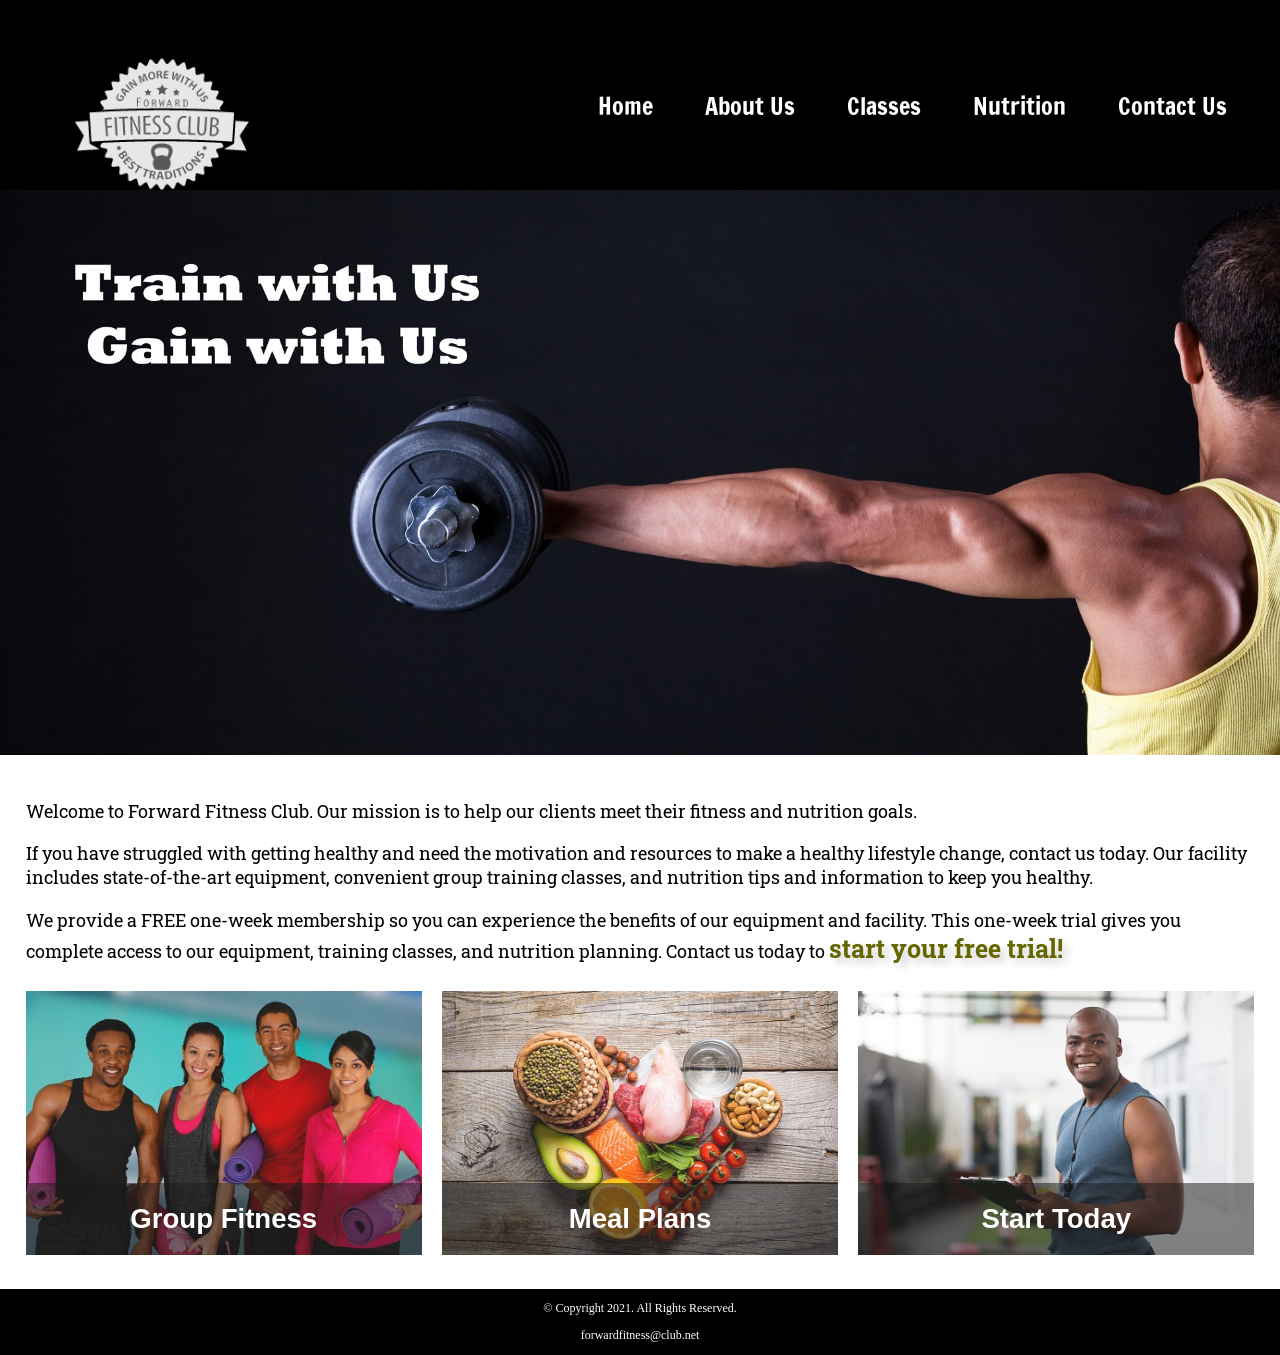
<file: index.html>
<!DOCTYPE html>
<!--This website template was created by: Jenna Morris-->
<html lang="en">
<head>
	<title>Forward Fitness Club</title>
	<meta charset="utf-8">
	<link rel="stylesheet" href="css/styles.css">
	<meta name="viewport" content="device-width, initial-scale=1">
	<link rel="preconnect" href="https://fonts.googleapis.com"><link rel="preconnect" href="https://fonts.gstatic.com" crossorigin><link href="https://fonts.googleapis.com/css2?family=Francois+One&family=Roboto+Slab:wght@100..900&display=swap" rel="stylesheet">
	<link rel="shortcut icon" href="images/favicon.ico">
	<link rel="icon" type="image/png" sizes="32x32" href="images/favicon-32.png">
	<link rel="apple-touch-icon" sizes="180x180" href="images/apple-touch-icon.png">
	<link rel="icon" sizes="192x192" href="images/android-chrome-192.png">
</head>
<body>

	<div id="container">
	
		<!-- Mobile Nav -->
		<nav class="mobile-nav">
			<div id="menu-links">
				<a href="index.html">Home</a>
				<a href="about.html">About Us</a>
				<a href="classes.html">Classes</a>
				<a href="nutrition.html">Nutrition</a>
				<a href="contact.html">Contact Us</a>
			</div>
			<a class="menu-icon" onclick="hamburger()">
				<div>&#9776;</div>
			</a>
		</nav>

	<!--Use the header area for the website name or logo-->
	<header id="ffc-logo">
		<a href="index.html"><img src="images/forward-fitness-logo.png" alt="Forward Fitness Club logo"></a>
	</header>

	<!--Tablet, Desktop Nav-->
	<nav class="tablet-desktop">
		<ul>
			<li><a href="index.html">Home</a></li>
			<li><a href="about.html">About Us</a></li>
			<li><a href="classes.html">Classes</a></li>
			<li><a href="nutrition.html">Nutrition</a></li>
			<li><a href="contact.html">Contact Us</a></li>
		</ul>
	</nav>
	
	<!--Hero Image-->
	<div id="hero" class="tablet-desktop">
		<img src="images/hero-image.jpg" alt="left arm extended holding a weight">
	</div>

	<!--Use the main area to add the main content of the webpage-->
	<main>
	
		<div class="mobile">
		
			<p>Welcome to Forward Fitness Club. Our mission is to help our clients meet their fitness and nutrition goals.</p>
		
			<h3>FREE One-Week Trial Membership!</h3>
			<p>Call Us Today to Get Started</p>
			<p class="tel-link"><a href="tel:8145559608">(814) 555-9608</a></p>
		
			<h4>Fitness Club Hours:</h4>
			<ul class="hours">
				<li>Mon-Thu: 6:00am-6:00pm</li>
				<li>Friday: 6:00am-4:00pm</li>
				<li>Saturday: 8:00am-6:00pm</li>
				<li>Sunday: Closed</li>
				<li>Sunday: Closed</li>
			</ul>
			
		</div>
	
		<div id="intro" class= "tablet-desktop">
	
			<p>Welcome to Forward Fitness Club. Our mission is to help our clients meet their fitness and nutrition goals. </p>
			
			<p>If you have struggled with getting healthy and need the motivation and resources to make a healthy lifestyle change, contact us today. Our facility includes state-of-the-art equipment, convenient group training classes, and nutrition tips and information to keep you healthy.</p>
			
			<p>We provide a FREE one-week membership so you can experience the benefits of our equipment and facility. This one-week trial gives you complete access to our equipment, training classes, and nutrition planning. Contact us today to <span class="action">start your free trial!</span></p>
			
		</div>
		<div class="grid">
		
			<figure class="frame">
				<a href="classes.html"><img src="images/fitness-group.jpg" alt="group of fitness people"></a>
				<figcaption class="pic-text">Group Fitness</figcaption>
			</figure>
			
			<figure class="frame">
				<a href="nutrition.html"><img src="images/food-heart.jpg" alt="healthy food in the shape of a heart"></a>
				<figcaption class="pic-text">Meal Plans</figcaption>
			</figure>
			
			<figure class="frame">
				<a href= "contact.html"><img src="images/personal-trainer.jpg" alt="personal trainer with a clipboard"></a>
				<figcaption class= "pic-text">Start Today</figcaption>
			</figure>
		
		</div>
		
	</main>

	<!--Use the footer area to add webpage footer content-->
	<footer>
		<p>&copy; Copyright 2021. All Rights Reserved.</p>
		<p><a href="mailto:forwardfitness@club.net">forwardfitness@club.net</a></p>
	</footer>
	</div>
	
	<script src="scripts/script.js"></script>
	
</body>
</html>
</file>
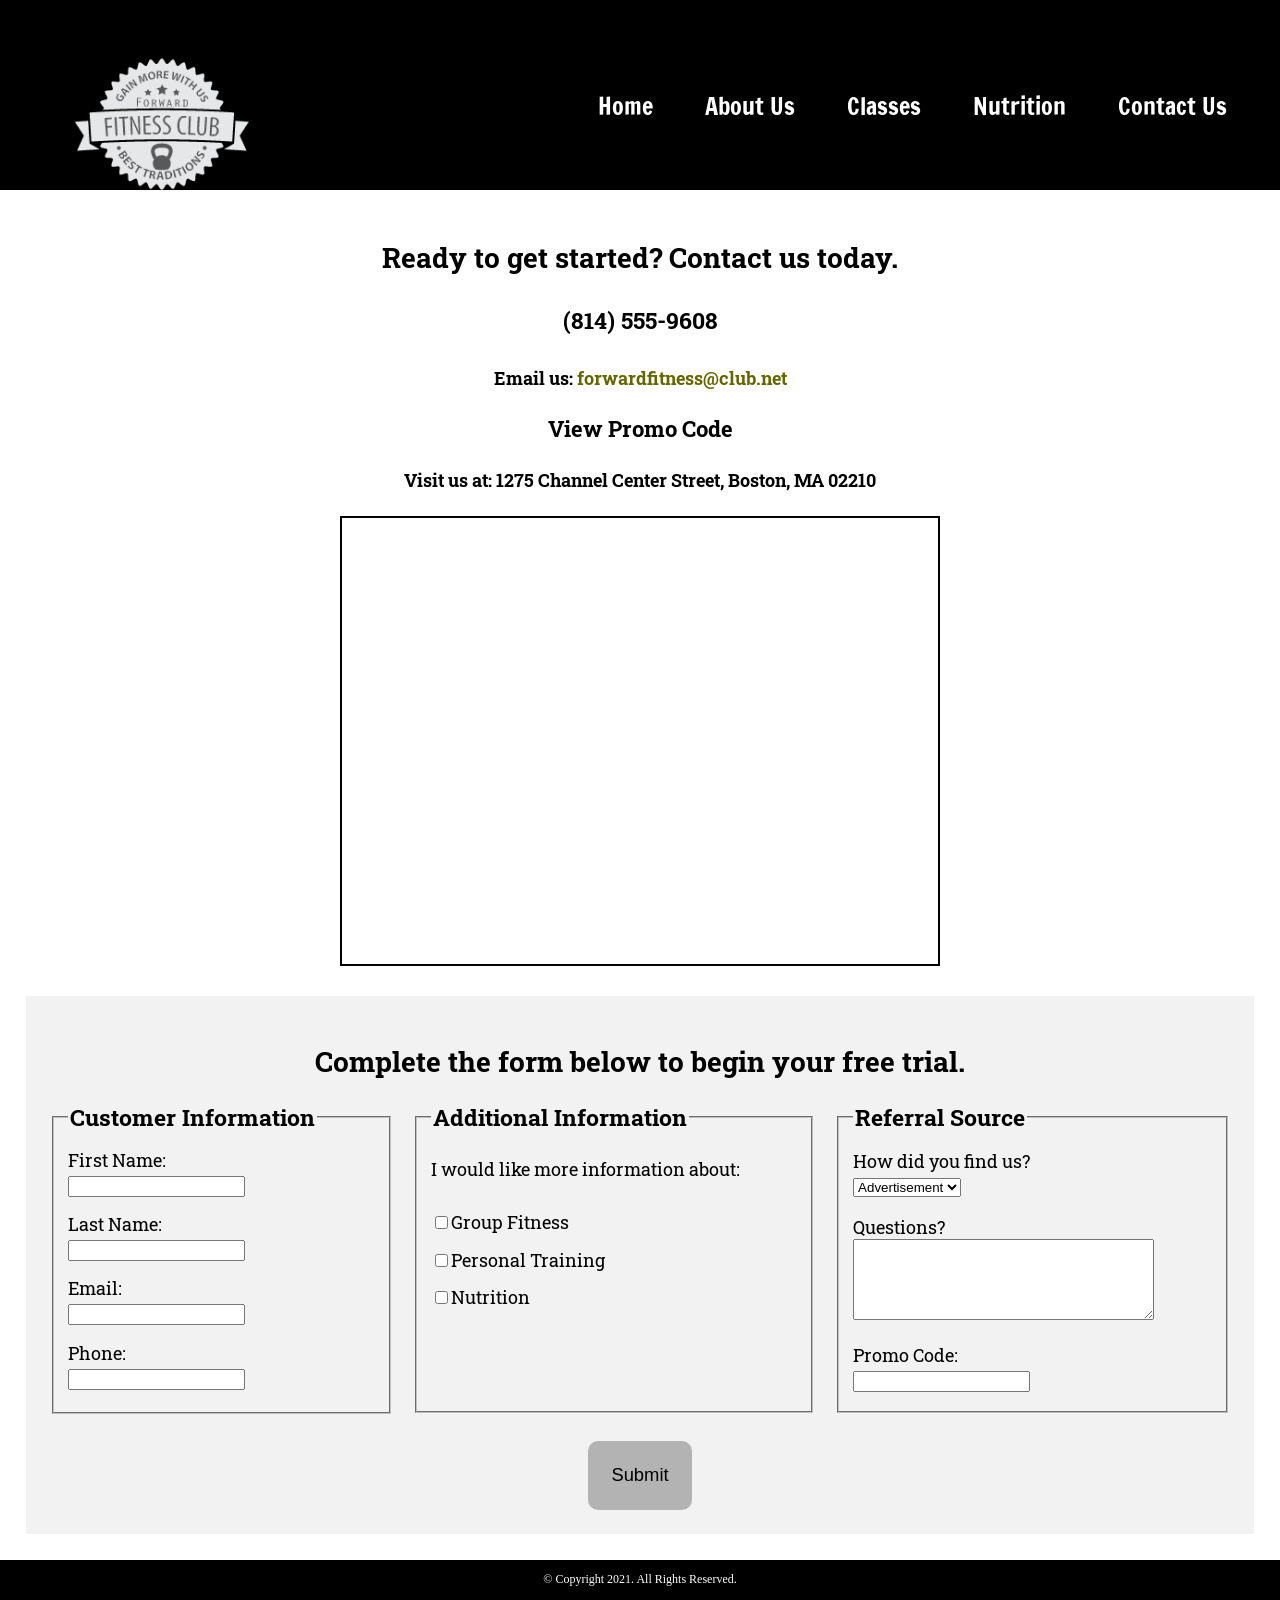
<file: contact.html>
<!DOCTYPE html>
<!--This website template was created by: Jenna Morris-->
<html lang="en">
<head>
	<title>Forward Fitness Club</title>
	<meta charset="utf-8">
	<link rel="stylesheet" href="css/styles.css">
	<meta name="viewport" content="device-width, initial-scale=1">
	<link rel="preconnect" href="https://fonts.googleapis.com"><link rel="preconnect" href="https://fonts.gstatic.com" crossorigin><link href="https://fonts.googleapis.com/css2?family=Francois+One&family=Roboto+Slab:wght@100..900&display=swap" rel="stylesheet">
	<link rel="shortcut icon" href="images/favicon.ico">
	<link rel="icon" type="image/png" sizes="32x32" href="images/favicon-32.png">
	<link rel="apple-touch-icon" sizes="180x180" href="images/apple-touch-icon.png">
	<link rel="icon" sizes="192x192" href="images/android-chrome-192.png">
</head>
<body>

	<div id="container">
	
		<!-- Mobile Nav -->
			<nav class="mobile-nav">
				<div id="menu-links">
					<a href="index.html">Home</a>
					<a href="about.html">About Us</a>
					<a href="classes.html">Classes</a>
					<a href="nutrition.html">Nutrition</a>
					<a href="contact.html">Contact Us</a>
				</div>
				<a class="menu-icon" onclick="hamburger()">
					<div>&#9776;</div>
				</a>
			</nav>

		<!--Use the header area for the website name or logo-->
		<header id="ffc-logo">
			<a href="index.html"><img src="images/forward-fitness-logo.png" alt="Forward Fitness Club logo"></a>
		</header>

		<!--Tablet, Desktop Nav-->
		<nav class="tablet-desktop">
			<ul>
				<li><a href="index.html">Home</a></li>
				<li><a href="about.html">About Us</a></li>
				<li><a href="classes.html">Classes</a></li>
				<li><a href="nutrition.html">Nutrition</a></li>
				<li><a href="contact.html">Contact Us</a></li>
			</ul>
		</nav>

		<!--Use the main area to add the main content of the webpage-->
		<main>
	
			<div id="contact">
			
				<h2>Ready to get started? Contact us today.</h2>
				<h4 class="mobile tel-link"><a href="tel:8145559608">(814) 555-9608</a></h4>
				<h4 class="tablet-desktop tel-num">(814) 555-9608</h4>
				<h4>Email us: <a href="mailto:forwardfitness@club.net" class="contact-email-link">forwardfitness@club.net</a></h4>
				<h3 class="offer" onclick="discount()" id="special">View Promo Code</h3>
				<h4>Visit us at: 1275 Channel Center Street, Boston, MA 02210</h4>
				
				<iframe src="https://www.google.com/maps/embed?pb=!1m18!1m12!1m3!1d2948.8518202510795!2d-71.0514436!3d42.3456825!2m3!1f0!2f0!3f0!3m2!1i1024!2i768!4f13.1!3m3!1m2!1s0x89e37a7dc2b67e7b%3A0x36ec93427cd9c5f1!2sChannel%20Center%20St%2C%20Boston%2C%20MA%2002210!5e0!3m2!1sen!2sus!4v1759253586537!5m2!1sen!2sus" width="600" height="450" allowfullscreen="" loading="lazy" referrerpolicy="no-referrer-when-downgrade" class="map"></iframe>
			
			</div>
			
			<div id="form">
			
				<h2>Complete the form below to begin your free trial.</h2>
				
				<form class="form-grid"> <!-- Start Form -->
				
					<fieldset>
						<legend>Customer Information</legend>
						<label for="fName">First Name:</label>
						<input type="text" name="fName" id="fName" required>
						
						<label for="lName">Last Name:</label>
						<input type="text" name="lName" id="lName" required>
						
						<label for="email">Email:</label>
						<input type="email" name="email" id="email" required>
						
						<label for="phone">Phone:</label>
						<input type="tel" id="phone" name="phone" required>
					</fieldset>
					
					<fieldset>
						<legend>Additional Information</legend>
						<p>I would like more information about:</p>
						
						<label for="grpfit"><input type="checkbox" name="interest" id="grpfit" value="Group Fitness">Group Fitness</label>
						
						<label for="prtrain"><input type="checkbox" name="interest" id="prtrain" value="Personal Training">Personal Training</label>
						
						<label for="nutr"><input type="checkbox" name="interest" id="nutr" value="Nutrition">Nutrition</label>
					</fieldset>
					
					<fieldset>
						<legend>Referral Source</legend>
						<label for="reference">How did you find us?</label>
						<select name="reference" id="reference">
							<option value="ad">Advertisement</option>
							<option value="friend">Friend</option>
							<option value="google">Google</option>
							<option value="social">Social Media</option>
							<option value="other">Other</option>
						</select>
						
						<label for="questions"> Questions?</label>
						<textarea id="questions" name="questions" rows="5" cols="35"></textarea>
						
						<label for="promo">Promo Code:</label>
						<input type="text" id="promo" name="promo">
					</fieldset>
					
					<input type="submit" id="submit" value ="Submit" class="btn">
				</form>
			</div>
	
		</main>

		<!--Use the footer area to add webpage footer content-->
		<footer>
			<p>&copy; Copyright 2021. All Rights Reserved.</p>
			<p><a href="mailto:forwardfitness@club.net">forwardfitness@club.net</a></p>
		</footer>
	
	</div>
	
	<script src="scripts/script.js"></script>
	
</body>
</html>
</file>
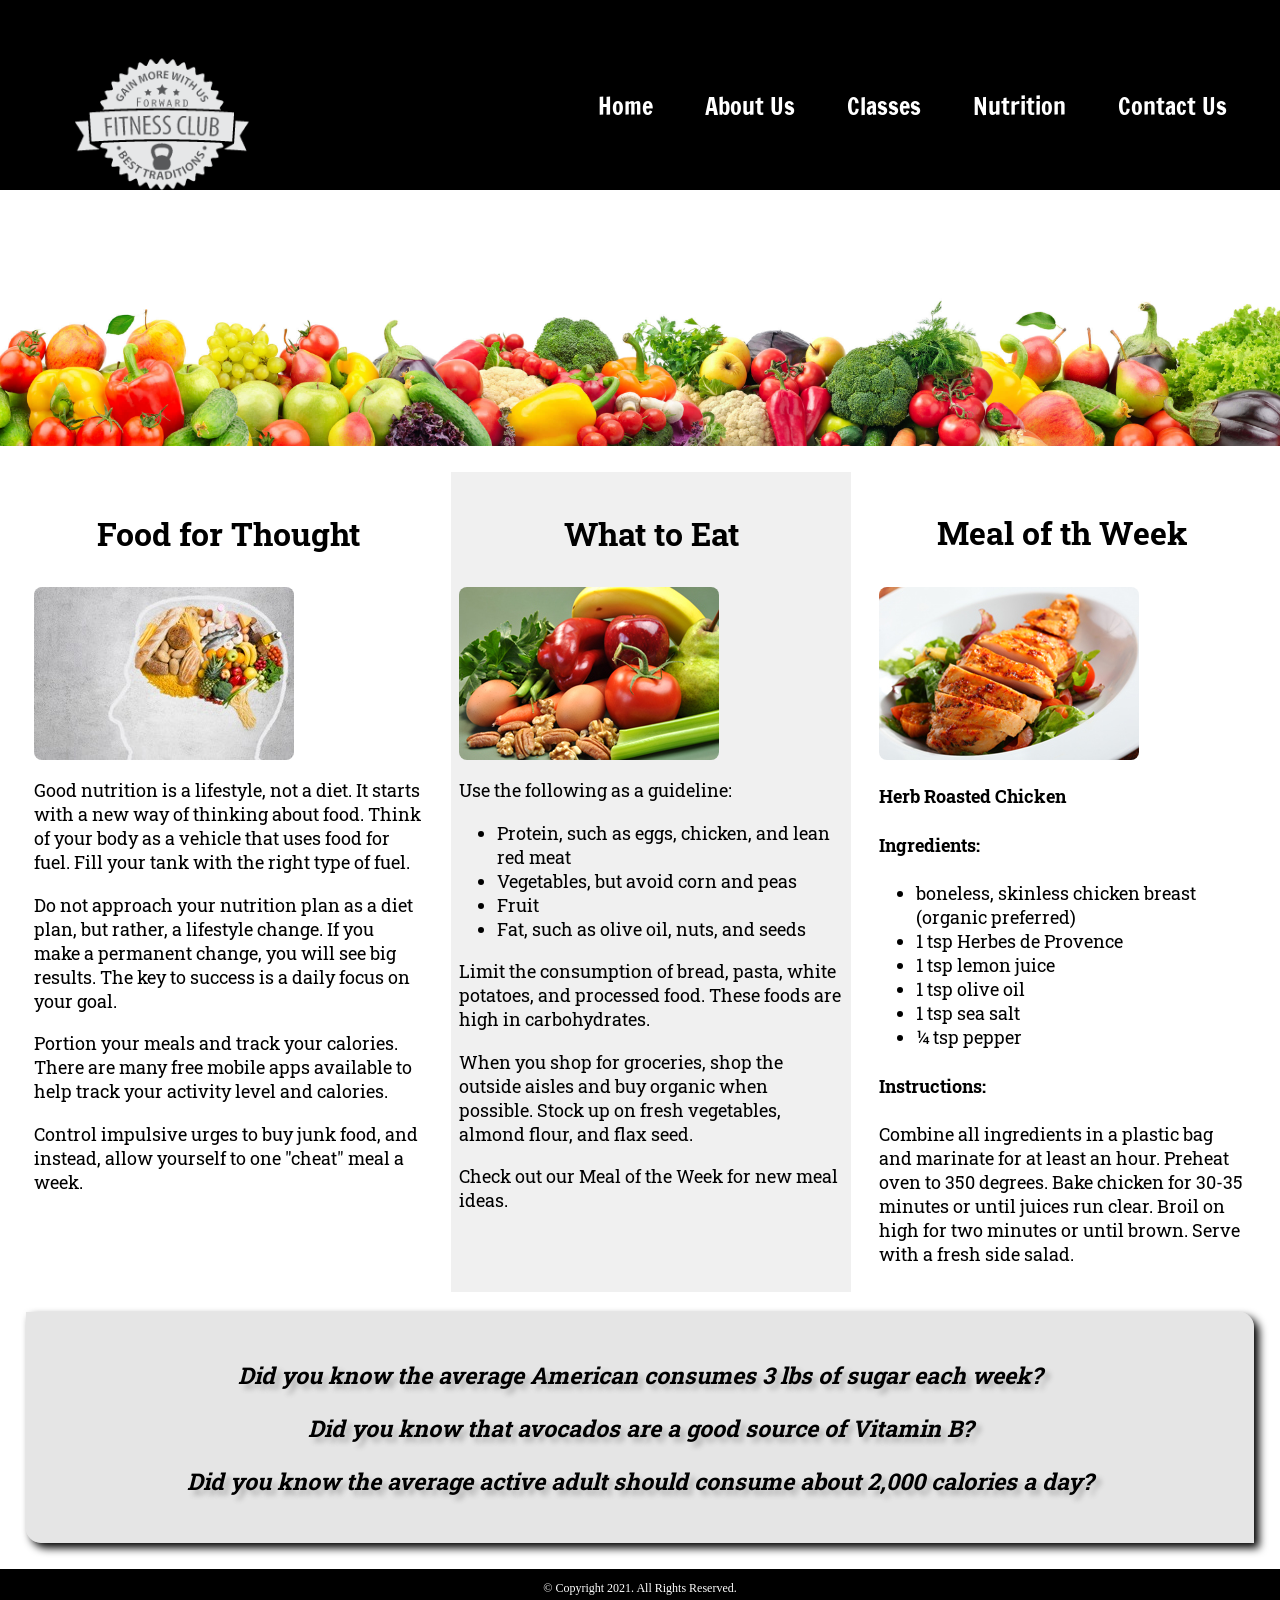
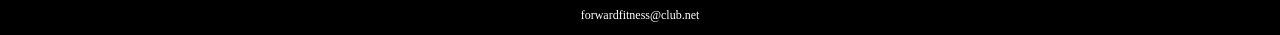
<file: nutrition.html>
<!DOCTYPE html>
<!--This website template was created by: Jenna Morris-->
<html lang="en">
<head>
	<title>Forward Fitness Club</title>
	<meta charset="utf-8">
	<link rel="stylesheet" href="css/styles.css">
	<meta name="viewport" content="device-width, initial-scale=1">
	<link rel="preconnect" href="https://fonts.googleapis.com"><link rel="preconnect" href="https://fonts.gstatic.com" crossorigin><link href="https://fonts.googleapis.com/css2?family=Francois+One&family=Roboto+Slab:wght@100..900&display=swap" rel="stylesheet">
	<link rel="shortcut icon" href="images/favicon.ico">
	<link rel="icon" type="image/png" sizes="32x32" href="images/favicon-32.png">
	<link rel="apple-touch-icon" sizes="180x180" href="images/apple-touch-icon.png">
	<link rel="icon" sizes="192x192" href="images/android-chrome-192.png">
</head>
<body>

	<div id="container">
	
		<!-- Mobile Nav -->
			<nav class="mobile-nav">
				<div id="menu-links">
					<a href="index.html">Home</a>
					<a href="about.html">About Us</a>
					<a href="classes.html">Classes</a>
					<a href="nutrition.html">Nutrition</a>
					<a href="contact.html">Contact Us</a>
				</div>
				<a class="menu-icon" onclick="hamburger()">
					<div>&#9776;</div>
				</a>
			</nav>

		<!--Use the header area for the website name or logo-->
		<header id="ffc-logo">
			<a href="index.html"><img src="images/forward-fitness-logo.png" alt="Forward Fitness Club logo"></a>
		</header>

		<!--Tablet, Desktop Nav-->
		<nav class="tablet-desktop">
			<ul>
				<li><a href="index.html">Home</a></li>
				<li><a href="about.html">About Us</a></li>
				<li><a href="classes.html">Classes</a></li>
				<li><a href="nutrition.html">Nutrition</a></li>
				<li><a href="contact.html">Contact Us</a></li>
			</ul>
		</nav>
		
		<!-- Nutrition Hero Image -->
		<div id="hero">
			<img src="images/hero-veggies.jpg" alt="fresh vegetables">
		</div>

		<!--Use the main area to add the main content of the webpage-->
		<main class="grid">
		
		<article>
			<h3>Food for Thought</h3>
			<img src="images/food-thought.jpg" alt="food for thought image" class="round">
				<p>Good nutrition is a lifestyle, not a diet. It starts with a new way of thinking about food. Think of your body as a vehicle that uses food for fuel. Fill your tank with the right type of fuel.</p>
				<p>Do not approach your nutrition plan as a diet plan, but rather, a lifestyle change. If you make a permanent change, you will see big results. The key to success is a daily focus on your goal.</p> 
				<p>Portion your meals and track your calories. There are many free mobile apps available to help track your activity level and calories.</p>
				<p>Control impulsive urges to buy junk food, and instead, allow yourself to one "cheat" meal a week.</p>
		</article>
		
		<article>
			<h3>What to Eat</h3>
			<img src="images/fresh-food.jpg" alt="fresh vegetables, fruit, eggs, and nuts" class="round">
			<p>Use the following as a guideline:</p>
				<ul>
					<li>Protein, such as eggs, chicken, and lean red meat</li>
					<li>Vegetables, but avoid corn and peas</li>
					<li>Fruit</li>
					<li>Fat, such as olive oil, nuts, and seeds</li>
				</ul>
			<p>Limit the consumption of bread, pasta, white potatoes, and processed food. These foods are high in carbohydrates.</p>
			<p>When you shop for groceries, shop the outside aisles and buy organic when possible. Stock up on fresh vegetables, almond flour, and flax seed.</p>
			<p>Check out our Meal of the Week for new meal ideas.</p>
		</article>
		
		<article>
			<h3>Meal of th Week</h3>
			<img src="images/food-chicken.jpg" alt="herb roasted chicken" class="round">
				<h4>Herb Roasted Chicken</h4>
				<h4>Ingredients:</h4>
				<ul>
					<li>boneless, skinless chicken breast (organic preferred)</li>
					<li>1 tsp Herbes de Provence</li>
					<li>1 tsp lemon juice</li>
					<li>1 tsp olive oil</li>
					<li>1 tsp sea salt</li>
					<li>&frac14; tsp pepper</li>
				</ul>
				<h4>Instructions:</h4>
			<p>Combine all ingredients in a plastic bag and marinate for at least an hour. Preheat oven to 350 degrees. Bake chicken for 30-35 minutes or until juices run clear. Broil on high for two minutes or until brown. Serve with a fresh side salad.</p>
		</article>
		
		<aside class="tablet-desktop grid-item4">
			<p>Did you know the average American consumes 3 lbs of sugar each week?</p>
			<p>Did you know that avocados are a good source of Vitamin B?</p>
			<p>Did you know the average active adult should consume about 2,000 calories a day?</p>
		</aside>

		</main>

		<!--Use the footer area to add webpage footer content-->
		<footer>
			<p>&copy; Copyright 2021. All Rights Reserved.</p>
			<p><a href="mailto:forwardfitness@club.net">forwardfitness@club.net</a></p>
		</footer>
	
	</div>
	
	<script src="scripts/script.js"></script>
	
</body>
</html>
</file>
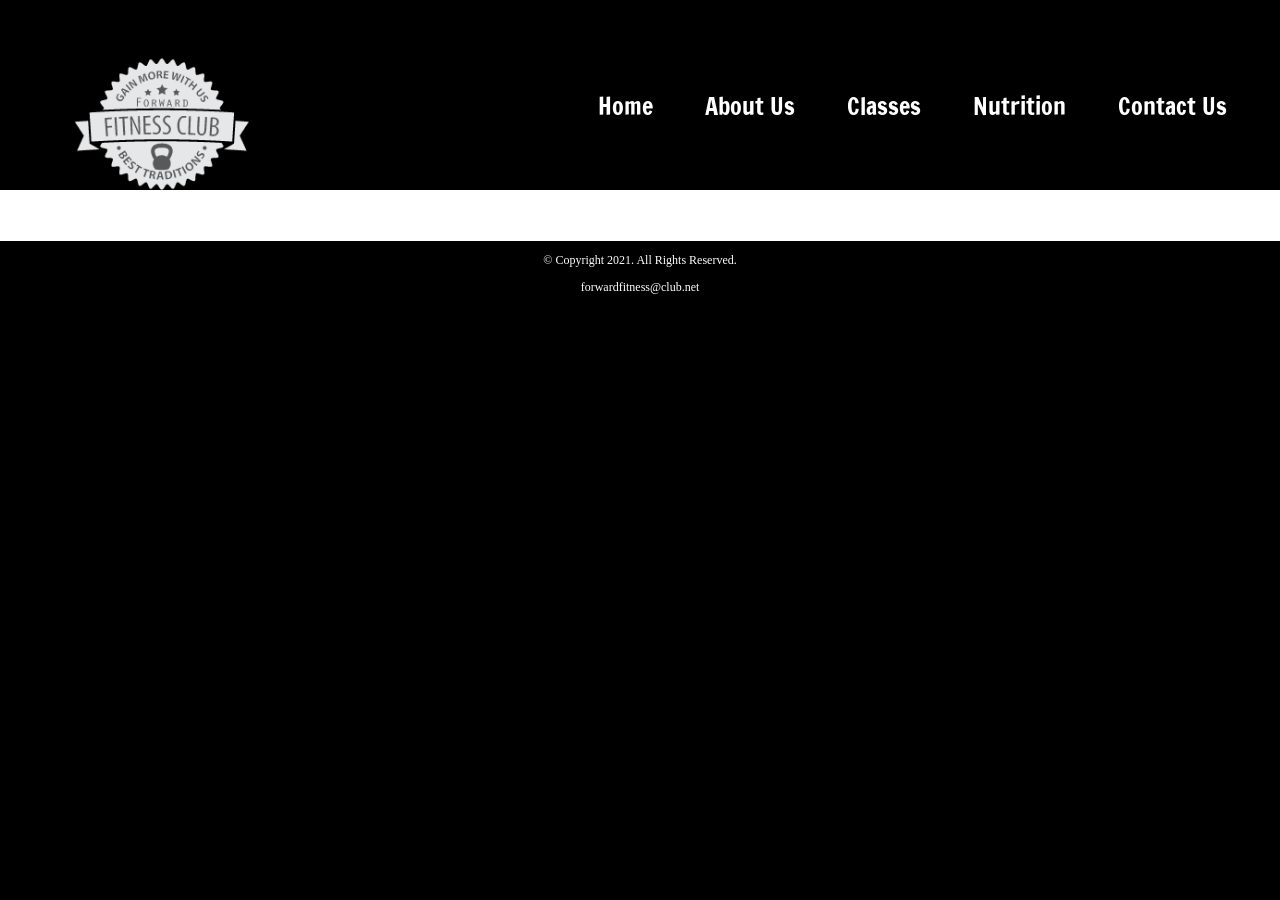
<file: template.html>
<!DOCTYPE html>
<!--This website template was created by: Jenna Morris-->
<html lang="en">
<head>
	<title>Forward Fitness Club</title>
	<meta charset="utf-8">
	<link rel="stylesheet" href="css/styles.css">
	<meta name="viewport" content="device-width, initial-scale=1">
	<link rel="preconnect" href="https://fonts.googleapis.com"><link rel="preconnect" href="https://fonts.gstatic.com" crossorigin><link href="https://fonts.googleapis.com/css2?family=Francois+One&family=Roboto+Slab:wght@100..900&display=swap" rel="stylesheet">
	<link rel="shortcut icon" href="images/favicon.ico">
	<link rel="icon" type="image/png" sizes="32x32" href="images/favicon-32.png">
	<link rel="apple-touch-icon" sizes="180x180" href="images/apple-touch-icon.png">
	<link rel="icon" sizes="192x192" href="images/android-chrome-192.png">
</head>
<body>

	<div id="container">
	
		<!-- Mobile Nav -->
			<nav class="mobile-nav">
				<div id="menu-links">
					<a href="index.html">Home</a>
					<a href="about.html">About Us</a>
					<a href="classes.html">Classes</a>
					<a href="nutrition.html">Nutrition</a>
					<a href="contact.html">Contact Us</a>
				</div>
				<a class="menu-icon" onclick="hamburger()">
					<div>&#9776;</div>
				</a>
			</nav>

		<!--Use the header area for the website name or logo-->
		<header id="ffc-logo">
			<a href="index.html"><img src="images/forward-fitness-logo.png" alt="Forward Fitness Club logo"></a>
		</header>

		<!--Tablet, Desktop Nav-->
		<nav class="tablet-desktop">
			<ul>
				<li><a href="index.html">Home</a></li>
				<li><a href="about.html">About Us</a></li>
				<li><a href="classes.html">Classes</a></li>
				<li><a href="nutrition.html">Nutrition</a></li>
				<li><a href="contact.html">Contact Us</a></li>
			</ul>
		</nav>

		<!--Use the main area to add the main content of the webpage-->
		<main>
	
			<div>
			</div>
	
		</main>

		<!--Use the footer area to add webpage footer content-->
		<footer>
			<p>&copy; Copyright 2021. All Rights Reserved.</p>
			<p><a href="mailto:forwardfitness@club.net">forwardfitness@club.net</a></p>
		</footer>
	
	</div>
	
	<script src="scripts/script.js"></script>
	
</body>
</html>
</file>
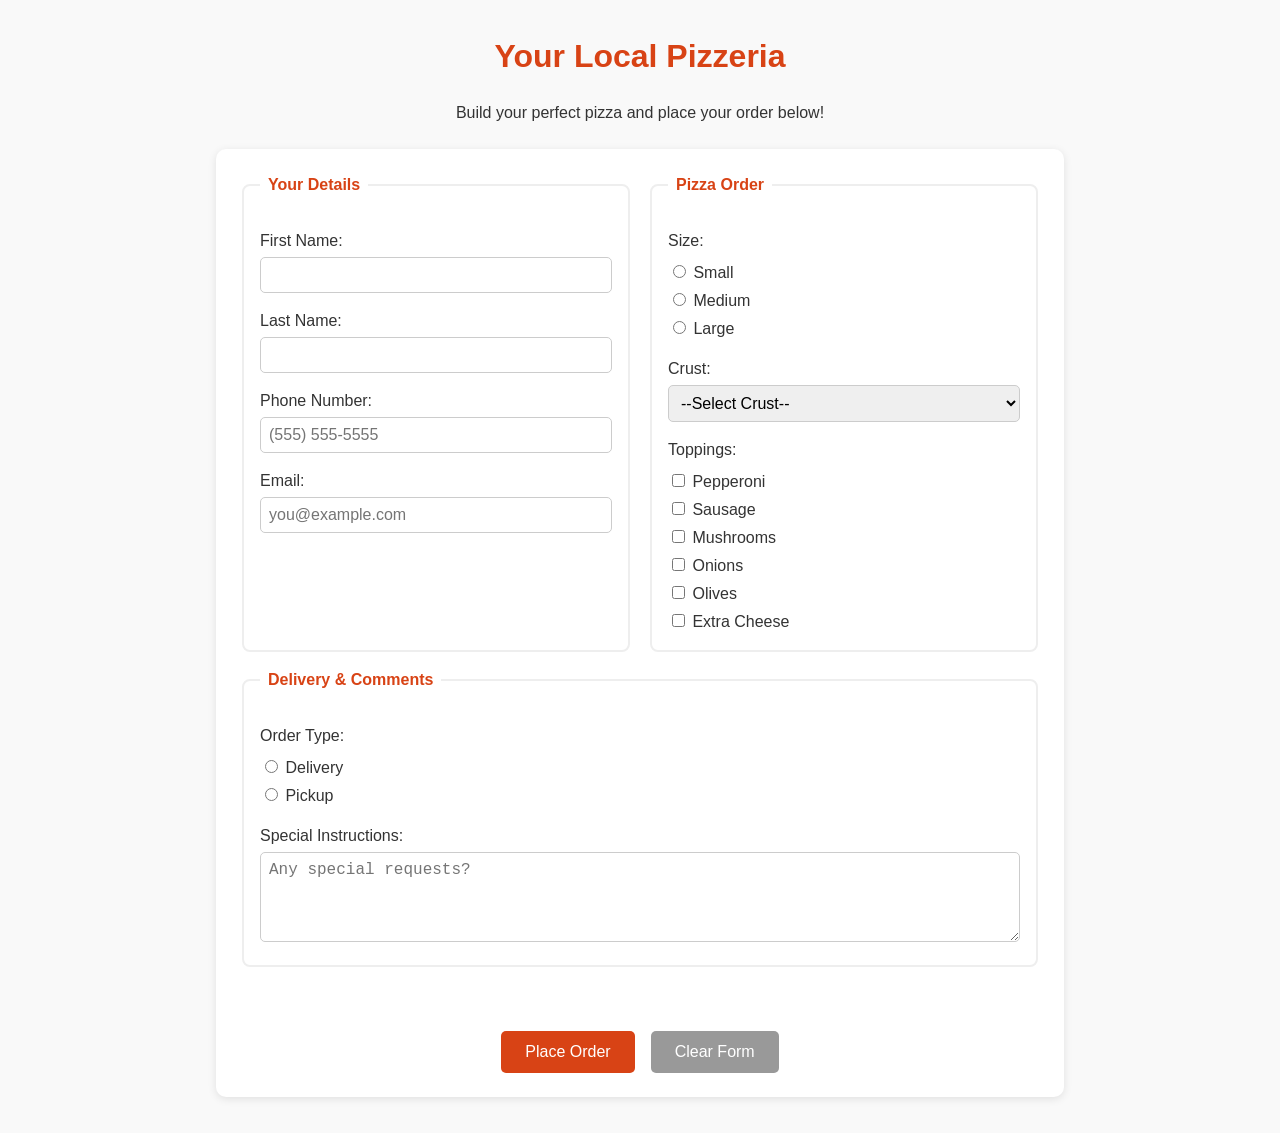
<file: scripts/index2.html>
<!DOCTYPE html>
<html lang="en">
<head>
  <meta charset="UTF-8" />
  <meta name="viewport" content="width=device-width, initial-scale=1.0" />
  <title>Your Local Pizzeria - Order Form</title>
  <link rel="stylesheet" href="style.css" />
</head>
<body>
  <h1>Your Local Pizzeria</h1>
  <p>Build your perfect pizza and place your order below!</p>

  <form action="#" method="post">
    <!-- Customer Details -->
    <fieldset>
      <legend>Your Details</legend>

      <label for="firstName">First Name:</label>
      <input type="text" id="firstName" name="firstName" required>

      <label for="lastName">Last Name:</label>
      <input type="text" id="lastName" name="lastName" required>

      <label for="phone">Phone Number:</label>
      <input type="tel" id="phone" name="phone" placeholder="(555) 555-5555" required>

      <label for="email">Email:</label>
      <input type="email" id="email" name="email" placeholder="you@example.com" required>
    </fieldset>

    <!-- Build Your Pizza -->
    <fieldset>
      <legend>Pizza Order</legend>

      <label>Size:</label>
      <div class="radio-group">
        <label><input type="radio" name="size" value="Small" required> Small</label>
        <label><input type="radio" name="size" value="Medium"> Medium</label>
        <label><input type="radio" name="size" value="Large"> Large</label>
      </div>

      <label for="crust">Crust:</label>
      <select id="crust" name="crust" required>
        <option value="">--Select Crust--</option>
        <option value="Hand-Tossed">Hand-Tossed</option>
        <option value="Thin Crust">Thin Crust</option>
        <option value="Deep Dish">Deep Dish</option>
      </select>

      <label>Toppings:</label>
      <div class="checkbox-group">
        <label><input type="checkbox" name="toppings" value="Pepperoni"> Pepperoni</label>
        <label><input type="checkbox" name="toppings" value="Sausage"> Sausage</label>
        <label><input type="checkbox" name="toppings" value="Mushrooms"> Mushrooms</label>
        <label><input type="checkbox" name="toppings" value="Onions"> Onions</label>
        <label><input type="checkbox" name="toppings" value="Olives"> Olives</label>
        <label><input type="checkbox" name="toppings" value="Extra Cheese"> Extra Cheese</label>
      </div>
    </fieldset>

    <!-- Delivery & Comments -->
    <fieldset>
      <legend>Delivery & Comments</legend>

      <label>Order Type:</label>
      <div class="radio-group">
        <label><input type="radio" name="orderType" value="Delivery" required> Delivery</label>
        <label><input type="radio" name="orderType" value="Pickup"> Pickup</label>
      </div>

      <label for="instructions">Special Instructions:</label>
      <textarea id="instructions" name="instructions" rows="4" placeholder="Any special requests?"></textarea>
    </fieldset>

    <!-- Buttons -->
    <div class="buttons">
      <input type="submit" value="Place Order">
      <input type="reset" value="Clear Form">
    </div>
  </form>
</body>
</html>
</file>
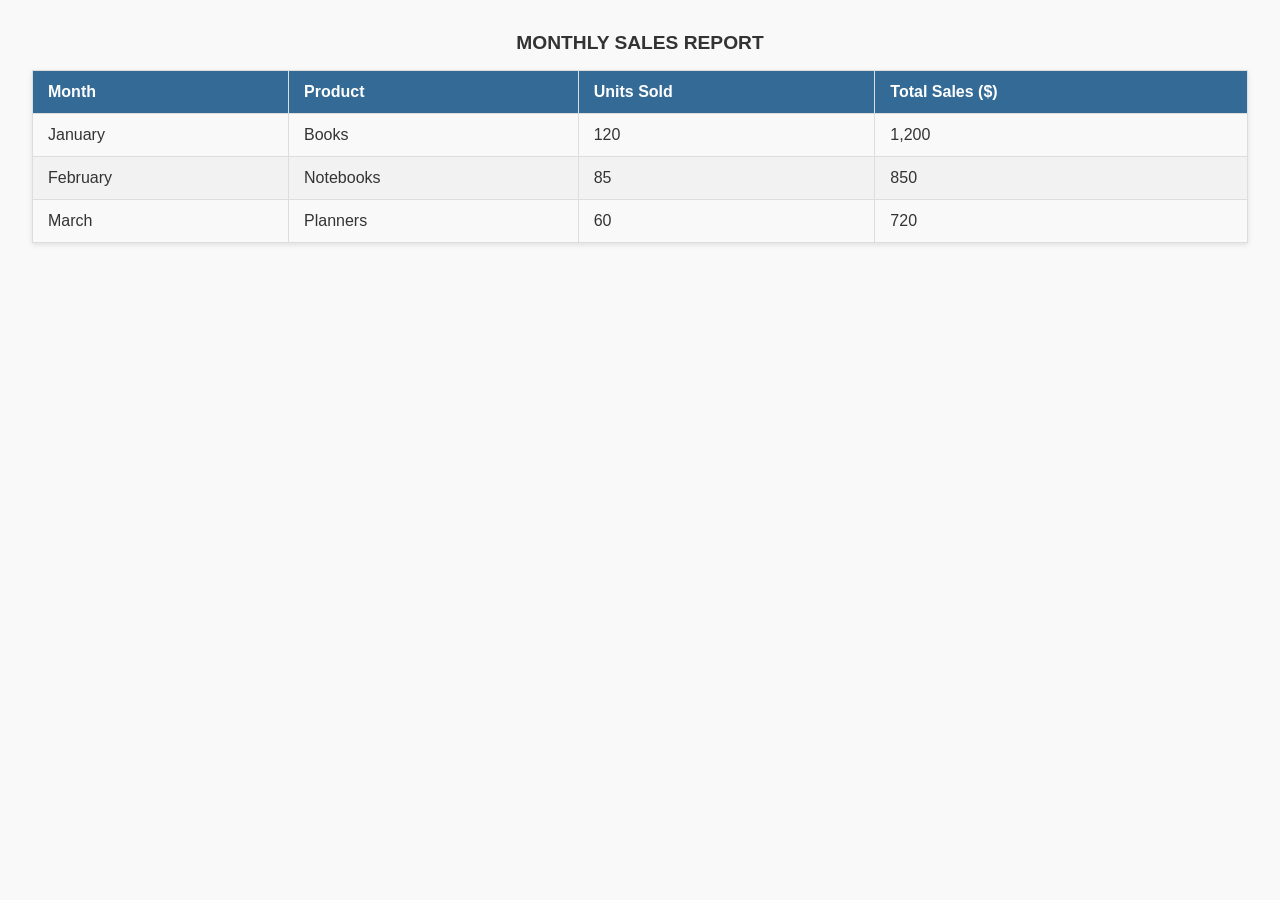
<file: scripts/table_assignment.html>
<!DOCTYPE html>
<html lang="en">
<head>
  <meta charset="UTF-8">
  <meta name="viewport" content="width=device-width, initial-scale=1.0">
  <title>Monthly Sales Report</title>
  <link rel="stylesheet" href="table_assignment.css">
</head>
<body>
  <table>
    <caption>MONTHLY SALES REPORT</caption>
    <thead>
      <tr>
        <th>Month</th>
        <th>Product</th>
        <th>Units Sold</th>
        <th>Total Sales ($)</th>
      </tr>
    </thead>
    <tbody>
      <tr>
        <td>January</td>
        <td>Books</td>
        <td>120</td>
        <td>1,200</td>
      </tr>
      <tr>
        <td>February</td>
        <td>Notebooks</td>
        <td>85</td>
        <td>850</td>
      </tr>
      <tr>
        <td>March</td>
        <td>Planners</td>
        <td>60</td>
        <td>720</td>
      </tr>
    </tbody>
  </table>
</body>
</html>
</file>
<file: css/styles.css>
/*
	Author: Jenna Morris
	Date: 10/02/2025
	File Name: styles.css
*/

/* CSS Reset */
body, header, nav, main, footer, h1, div, img, ul, figure, figcaption, section, article, aside, audio, video {
	margin: 0;
	padding: 0;
	border: 0;
}

/* Style rules for body and images */
body {
	background-color: #000;
}

img, video {
	max-width: 100%;
	display: block;
}

/* Style rule for box sizing applies to all elements */
*{
	box-sizing: border-box;
}

/* Style rules for mobile viewport */

/* Style rule for header */
header {
	top:0;
	background-color: #000;
	height: 190px;
}

header img{
	margin: 0 auto;
}

/* Style for rules for hamburger menu */
.mobile-nav a {
	color: #fff;
	font-family: ‘Francois One’, sans-serif;
	text-align: center;
	font-size: 2em;
	text-decoration: none;
	padding: 3%;
	display: block;
}

.mobile-nav a.menu-icon {
	display: block;
	position: absolute;
	right: 0;
	top: 0;
}

/* Show mobile class, hide tablet-desktop class and menu-links id*/
.mobile {
	display: block;
}

.tablet-desktop, #menu-links {
	display: none;
}

/* Style rules for main content */
main{
	background-color: #fff;
	padding: 2%;
	font-size: 1.15em;
	font-family: 'Roboto Slab', serif;
}

video {
	margin: 0 auto 4%;
}

.mobile h3 {
	text-shadow: 5px 5px 8px #ccc;
}

article {
	padding: 2%;
}

article h3 {
	text-align: center;
}

rticle img {
	margin: 0 auto;
}

article ul {
	margin-left: 10%;
}

article:nth-of-type(2){
	background-color: rgba(204, 204, 204, 0.3);
}

.tel-link{
	background-color: #404040;
	padding: 2%;
	margin: 0 auto;
	width: 80%;
	text-align: center;
	border-radius: 5px;
}

.tel-link a {
	color: #fff;
	text-decoration: none;
	font-size: 1.5em;
	display: block;
}

.hours {
	margin-left: 10%;
}

.action{
	font-size: 1.35em;
	color: #666600;
	font-weight: bold;
	text-shadow: 5px 5px 8px #ccc;
}

.frame {
	position: relative;
	max-width: 450px;
	margin: 2% auto;
}

.pic-text {
	position: absolute;
	bottom: 0;
	background: rgba(0, 0, 0, 0.5);
	color: #fff;
	width: 100%;
	padding: 20px;
	text-align: center;
	font-family: Verdana, Arial, sans-serif;
	font-size: 1.5em;
	font-weight: bold;
}

#weights, #cardio, #training {
	margin: 0 2%;
}

.round{
	border-radius: 8px;
}

.external-link{
	color: #666600;
	font-weight: bold;
	text-decoration: none;
}

#contact {
	text-align: center;
}

#contact .contact-email-link {
	color: #666600;
	text-decoration: none;
}

.map{
	border: 2px solid #000;
	width: 95%;
	height: 50%;
}

#form {
	margin-top: 2%;
	background-color: #f2f2f2;
	padding: 2%;
}

#form h2 {
	text-align: center;
}

/* Style rules for form elements */
fieldset, input, select, textarea {
	margin-bottom: 2%;
}

fieldset legend {
	font-weight: bold;
	font-size: 1.25em;
}

label {
	display: block;
	padding-top: 3%;
}

form #submit {
	margin: 0 auto;
	border: none;
	display: block;
	padding: 2%;
	background-color: #b3b3b3;
	font-size: 1em;
	border-radius: 10px;
}

/* Style rules for footer content */
footer p{
	font-size: 0.75em;
	text-align: center;
	color: #fff;
	padding: 0 1em;
}

footer p a {
	color: #fff;
	text-decoration: none;
}

/* Media Query for Tablet Viewport */
@media screen and (min-width: 630px), print {
	
	/* Tablet Viewport: Show tablet-desktop class, hide mobile class */
	.tablet-desktop{
		display: block;
	}
	
	.mobile, .mobile-nav {
		display:none;
	}
	
	/* Tablet Viewport: Style rule for header */
	header {
		padding: 2%;
	}
	
	/* Tablet Viewport: Style rules for nav area */
	nav {
	padding: 1%;
	margin-bottom: 1%;
}

nav ul{
	list-style-type: none;
	text-align: center;
}

	nav li {
		font-size: 1.5em;
		font-family: 'Francois One', sans-serif;
		display: inline-block;
		border-right: 1px solid #fff;
	}
	
	nav li:last-child {
		border-right: none;
	}
	
	nav li a {
		padding: 0.1em 0.75em;
		display: block;
		color: #fff;
		text-decoration: none;
	}
	
	/* Tablet Viewport: Style rules for main content area */
	main ul {
		margin: 0 0 4% 10%;
	}
	
	.grid {
		display: grid;
		grid-template-columns: auto auto auto;
		grid-gap: 20px;
	}
	
	.pic-text {
		font-size: 1em;
		padding: 10px;
	}
	
	aside {
		text-align: center;
		font-size: 1.25em;
		font-style: italic;
		font-weight: bold;
		padding: 2%;
		background-color: rgba(204, 204, 204, 0.5);
		box-shadow: 5px 5px 8px #000;
		text-shadow: 5px 5px 5px #b3b3b3;
		border-radius: 0 15px;
	}
	
	.grid-item4 {
		grid-column: 1 / span 3;
	}
	
	#exercises {
	border-top: 1px solid #000;
	border-bottom: 1px solid #000;
	background: linear-gradient(to right, #ccc, #fff);
	background-color: #f2f2f2;
	padding: 1% 2%;
	}

	#exercises dt{
	font-weight: bold;
	}

	#exercises dd {
		padding: 0.5% 1% 2% 0;
	}
	
	.viewex {
		font-weight: bold;
		cursor: pointer;
	}
	
	#example {
		display: none;
	}
	
	.tel-num {
		font-size: 1.25em;
	}
	
	.map {
		width: 600px;
		height: 450px;
	}
	
	/* Tablet Viewport: Style rules for table */
	table {
		border: 1px solid #000;
		border-collapse: collapse;
		margin: 0 auto;
		width: 100%;
	}
	
	caption {
		font-size: 1.5em;
		font-weight: bold;
		padding: 1%
	}
	
	th, td {
		border: 1px solid #000;
		padding: 2%;
	}
	
	th {
		background-color: #000;
		color: #fff;
		font-size: 1.15em;
	}
	
	tr:nth-child(odd) {
		background-color: #ccc;
	}
	
	/* Tablet Viewport: Style rule for form element */
	form {
		width: 70%;
		margin: 0 auto;
	}
	
	/* Tablet Viewport: Animation */
	@-webkit-keyframes text-animation {
		0% { font-size: 1em; }
		50% { font-size: 2em; }
		100% { font-size: 1.35em; }
	}
	
	@keyframes text-animation {
		0% { font-size: 1em;} 
		50% { font-size: 2em; }
		100% { font-size: 1.35em; }
	}
	
	figcaption {
		-webkit-animation-name: text-animation;
		animation-name: text-animation;
		-webkit-animation-delay: 3s;
		animation-delay: 3s;
		-webkit-animation-duration: 5s;
		animation-duration: 5s;
	}

}

/* Media Query for Desktop Viewport */
@media screen and (min-width: 1015px), print {
	
	/*Desktop Viewport: Style rule for header*/
	header {
		width: 25%;
		float: left;
		padding-bottom: 0;
	}
	
	/* Desktop Viewport: Style rules for nav area */
	nav {
		float: right;
		width: 70%;
		margin: 4em 1em 0 0;
	}
	
	nav ul {
		text-align: right;
	}
	
	nav li {
		border: none;
	}
	
	nav li a {
		padding: 0.5em 1em;
	}
	
	nav li a:hover {
		color: #000;
		background-color: #fff;
		transform: scale(1.3);
	}
	
	 /* Desktop Viewport: Style Rules for main content */
	 main {
		 clear: left;
	 }
	 
	 main h1 {
		 font-size: 1.8em;
	 }
	 
	 article h3 {
		 font-size: 1.75em;
	 }
	 
	 .pic-text {
		 font-size: 1.5em;
		 padding: 20px;
	 }
	 
	 .frame {
		 opacity: 0.9;
	 }
	 
	 .frame:hover {
		 opacity: 1;
		 box-shadow: 8px 8px 10px #808080;
		 transform: translateY(10px);
	 }
	 
	 #weights, #cardio, #training {
		 width: 29%;
		 float: left;
		 margin: 0 2%;
	 }
	 
	 #exercises {
		 clear: left;
	 }
	 
	 .offer:hover {
		 transform: scale(1.25);
		 cursor: pointer;
	 }
	 
	 /* Desktop Viewport: Style rules for form elements */
	 form {
		 width: auto;
	 }
	 
	 .form-grid {
		 display: grid;
		 grid-template-columns: auto auto auto;
		 grid-gap: 20px;
	 }
	 
	 .btn {
		 grid-column: 1 / span 3;
	 }
	
}

/* Media Query for Large Desktop Viewports */
@media screen and (min-width: 1921px) {
	
	#container {
		width: 1920px;
		margin: 0 auto;
	}
	
	table {
		width: 80%;
	}
	
}

/* Media Query for Print */
@media print {
	
	body {
		background-color: #fff;
		color: #000;
	}
	
}
</file>
<file: scripts/style.css>
/* General Page Styling */
body {
  font-family: "Segoe UI", Tahoma, sans-serif;
  background-color: #f9f9f9;
  color: #333;
  margin: 2rem;
  line-height: 1.5;
}

h1 {
  text-align: center;
  color: #d84315;
}

p {
  text-align: center;
  margin-bottom: 1.5rem;
}

/* Form Styling */
form {
  max-width: 800px;
  margin: 0 auto;
  background: #fff;
  padding: 1.5rem;
  border-radius: 10px;
  box-shadow: 0 2px 8px rgba(0,0,0,0.1);
}

/* Fieldsets */
fieldset {
  border: 2px solid #eee;
  border-radius: 8px;
  margin-bottom: 1.5rem;
  padding: 1rem;
}

legend {
  font-weight: bold;
  color: #d84315;
  padding: 0 0.5rem;
}

/* Labels and Inputs */
label {
  display: block;
  margin-top: 1rem;
  font-weight: 500;
}

input[type="text"],
input[type="tel"],
input[type="email"],
select,
textarea {
  width: 100%;
  padding: 0.5rem;
  margin-top: 0.25rem;
  border: 1px solid #ccc;
  border-radius: 5px;
  font-size: 1rem;
  box-sizing: border-box;
}

/* Radio and Checkbox groups */
.radio-group,
.checkbox-group {
  margin-top: 0.5rem;
}

.radio-group label,
.checkbox-group label {
  display: block;
  margin-top: 0.25rem;
}

/* Buttons */
.buttons {
  display: flex;
  justify-content: center;
  gap: 1rem;
  margin-top: 1.5rem;
}

input[type="submit"],
input[type="reset"] {
  background-color: #d84315;
  color: white;
  padding: 0.75rem 1.5rem;
  border: none;
  border-radius: 5px;
  font-size: 1rem;
  cursor: pointer;
  transition: background-color 0.3s ease;
}

input[type="reset"] {
  background-color: #999;
}

input[type="submit"]:hover {
  background-color: #bf360c;
}

input[type="reset"]:hover {
  background-color: #777;
}

/* Responsive Design */
@media screen and (min-width: 768px) {
  form {
    display: grid;
    grid-template-columns: 1fr 1fr;
    gap: 1rem;
  }

  fieldset:nth-child(1),
  fieldset:nth-child(2) {
    margin-bottom: 0;
  }

  fieldset:nth-child(3) {
    grid-column: span 2;
  }

  .buttons {
    grid-column: span 2;
  }
}
</file>
<file: scripts/table_assignment.css>
body {
  font-family: "Segoe UI", Tahoma, sans-serif;
  margin: 2rem;
  background-color: #f9f9f9;
  color: #333;
}

table {
  width: 100%;
  border-collapse: collapse;
  box-shadow: 0 2px 5px rgba(0, 0, 0, 0.1);
}

caption {
  caption-side: top;
  font-weight: bold;
  font-size: 1.2rem;
  margin-bottom: 1rem;
  text-align: center;
  color: #333;
}

th, td {
  border: 1px solid #ddd;
  text-align: left;
  padding: 12px 15px;
}

th {
  background-color: #336b96;
  color: white;
}

tr:nth-child(even) {
  background-color: #f2f2f2;
}
</file>
